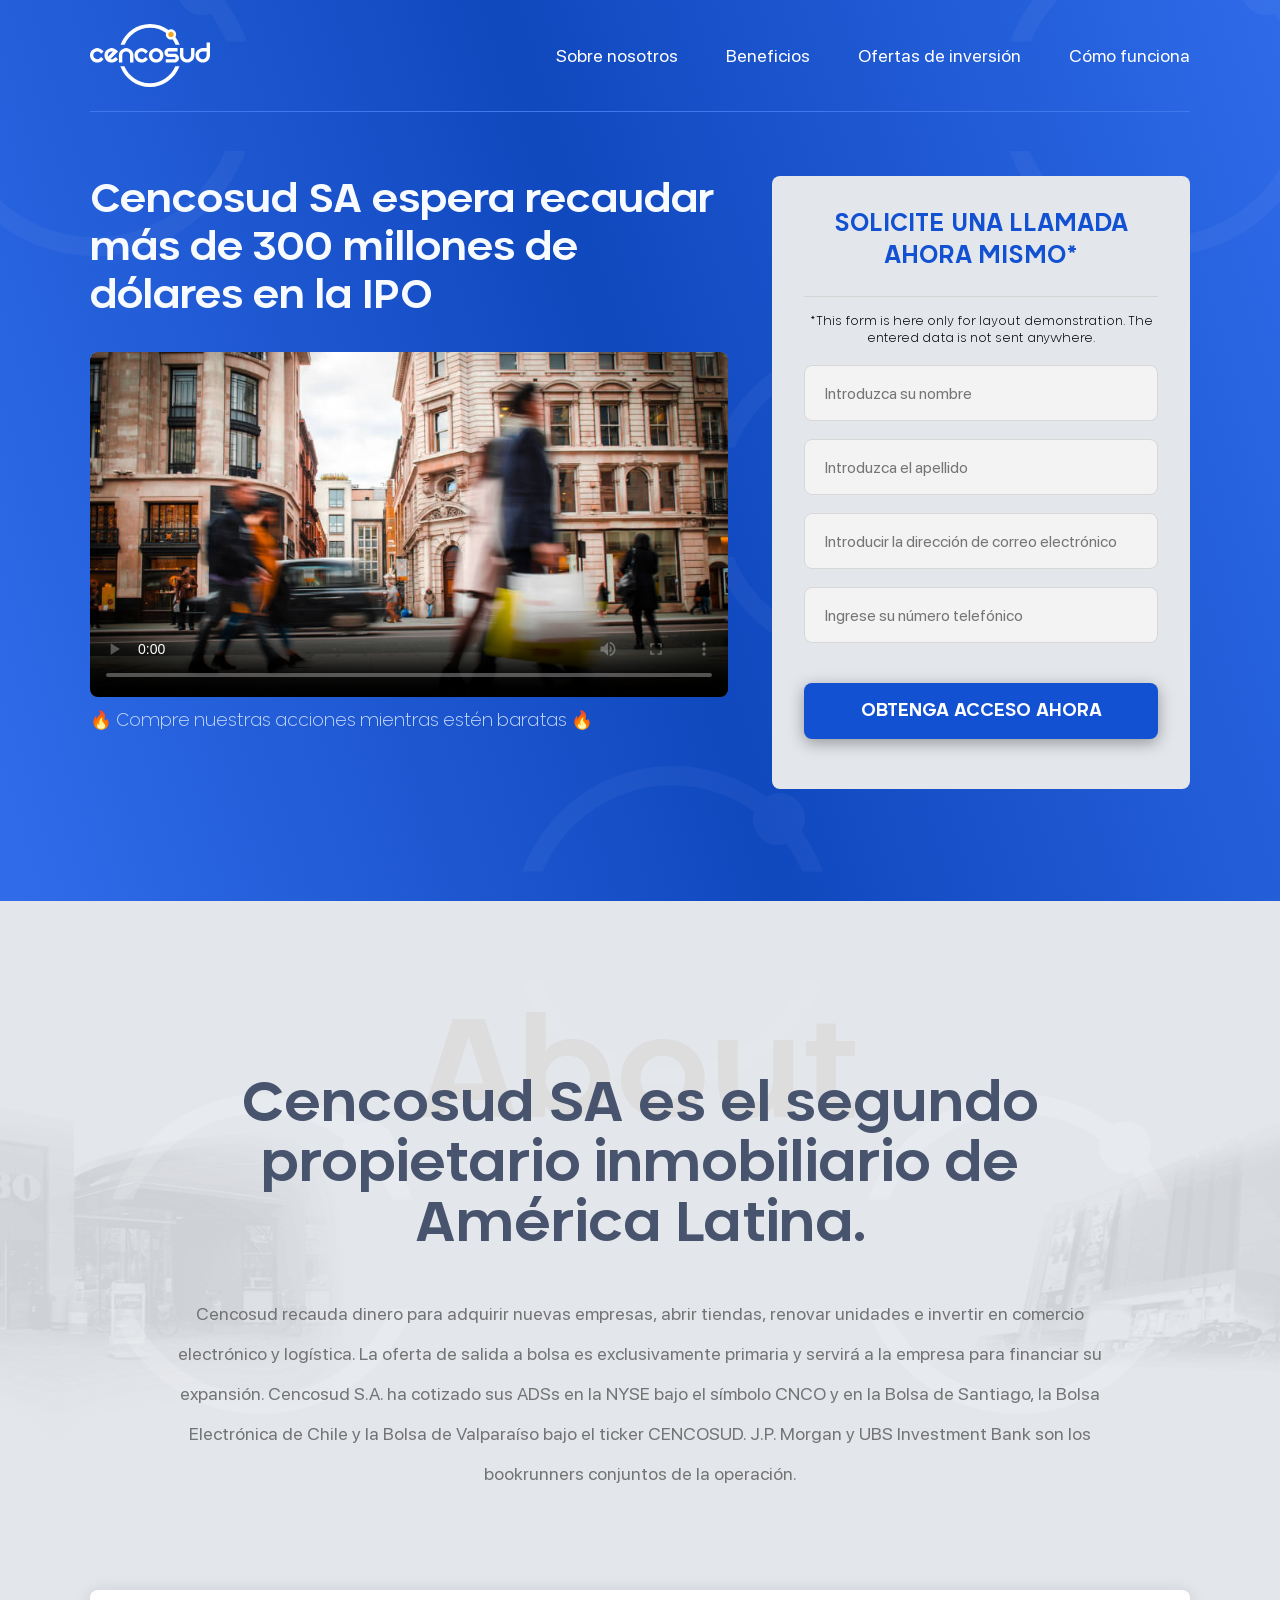
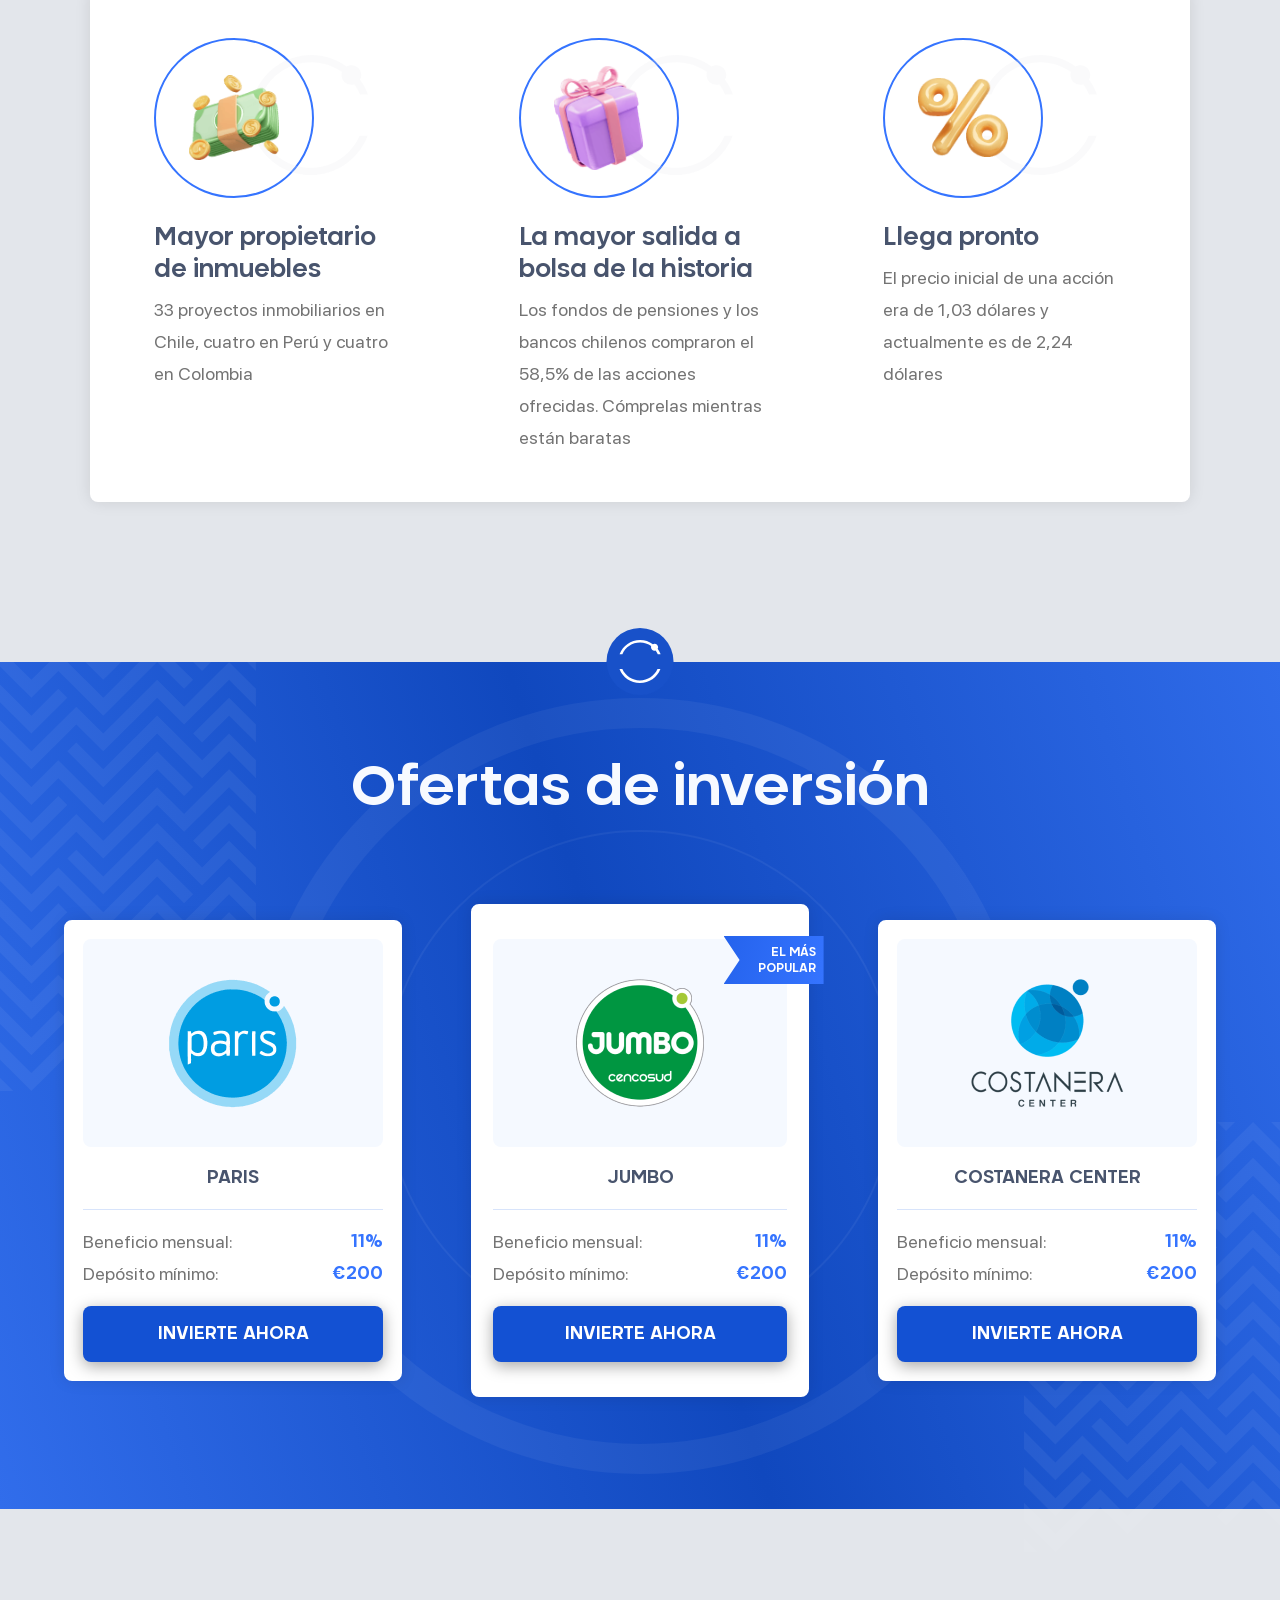
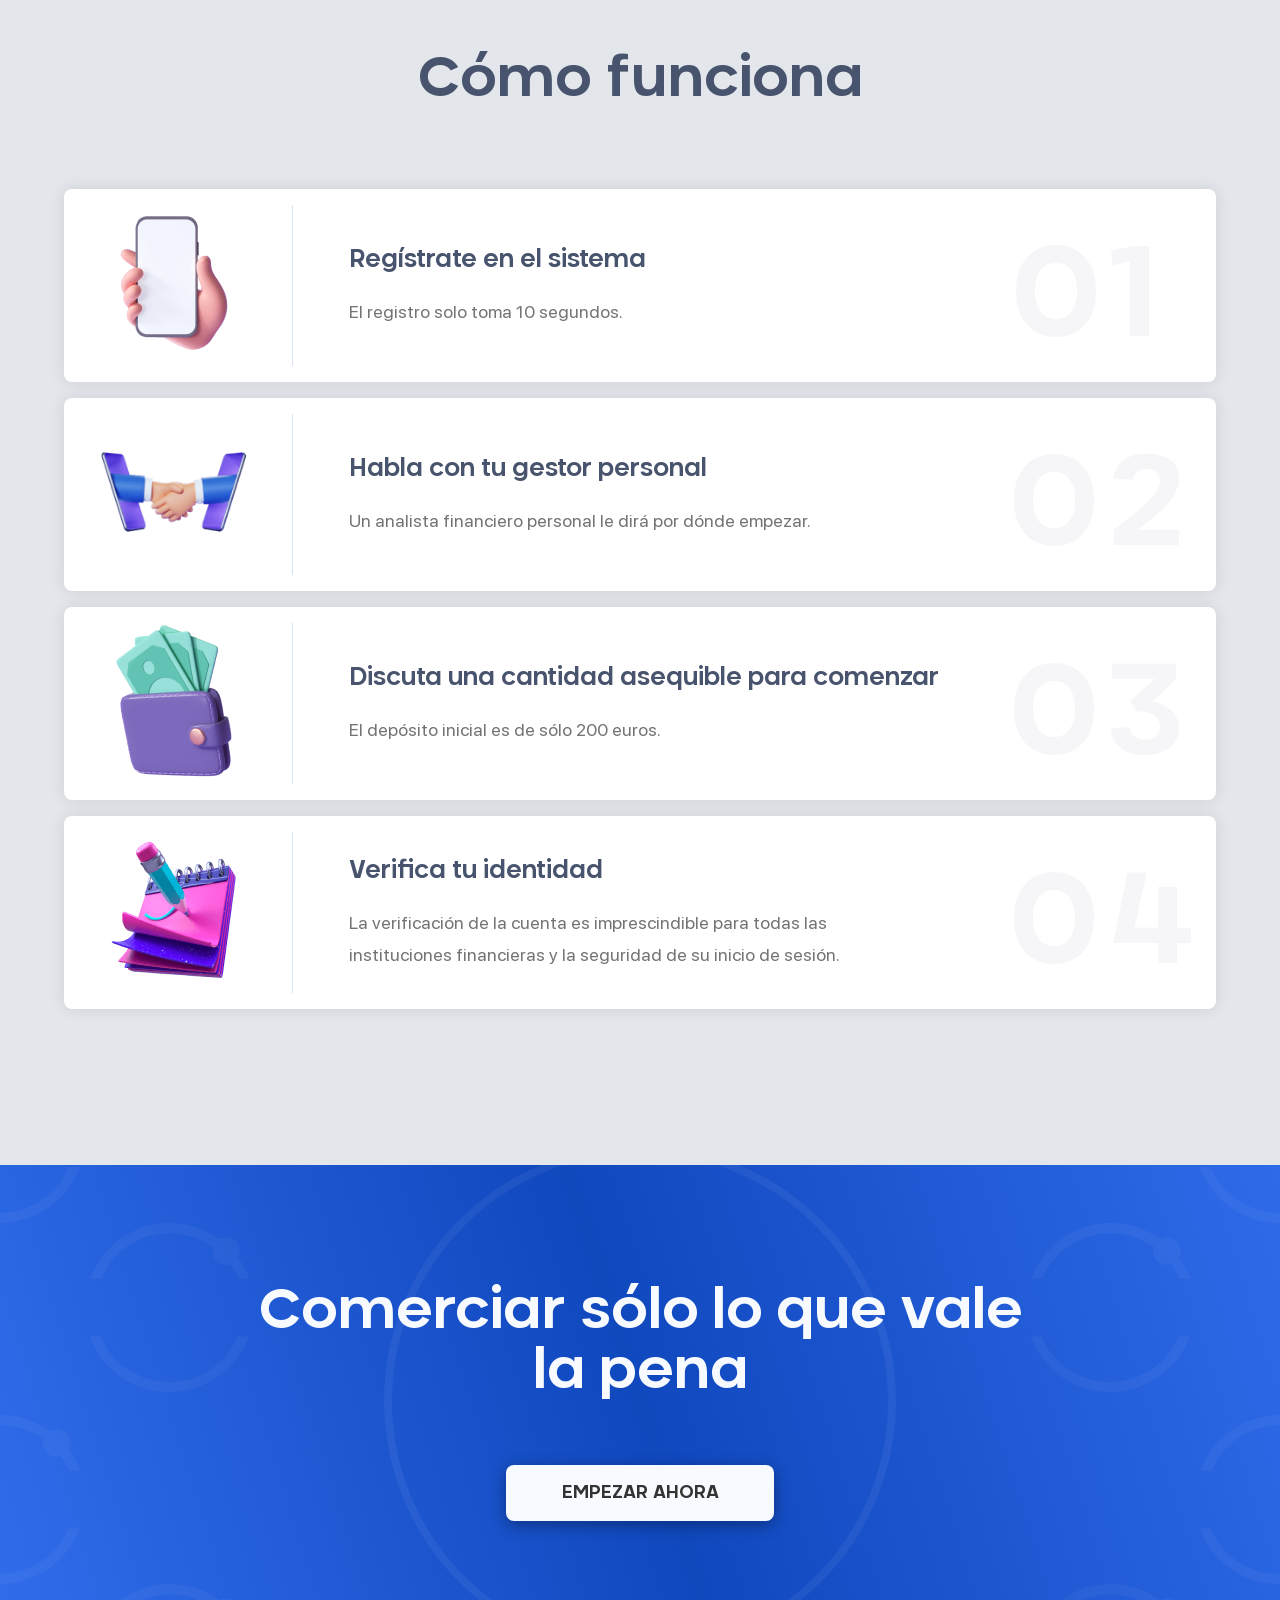
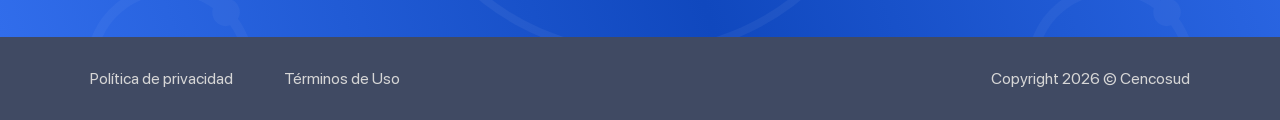
<file: index.html>
<!DOCTYPE html>
<html lang="es">
<head>
    <meta charset="UTF-8">
    <meta http-equiv="X-UA-Compatible" content="IE=edge">
    <meta name="viewport" content="width=device-width, initial-scale=1, viewport-fit=cover" />
    <meta name="msapplication-TileColor" content="#da532c">
    <meta name="theme-color" content="#ffffff">
    <title>Cencosud SA espera recaudar más de 300 millones de dólares en la IPO</title>
    <link rel="apple-touch-icon" sizes="180x180" href="assets/img/favicon/apple-touch-icon.png">
    <link rel="icon" type="image/png" sizes="32x32" href="assets/img/favicon/favicon-32x32.png">
    <link rel="icon" type="image/png" sizes="16x16" href="assets/img/favicon/favicon-16x16.png">
    <link rel="manifest" href="assets/img/favicon/site.webmanifest">
    <link rel="mask-icon" href="assets/img/favicon/safari-pinned-tab.svg" color="#5bbad5">
    <link rel="stylesheet" href="assets/css/main.css">
    <link rel="stylesheet" href="assets/css/fonts.css">
</head>
<body>
    <div class="main-wrapper">
        <nav class="navigation mobile">
            <img src="assets/img/close.png" alt="close" class="menu-close-img">
            <ul class="navigation-list mobile flex">
                <li class="navigation-list-item mobile" onclick="scrollToElem('.header'),menuClosing()">
                    <img src="assets/img/logo.svg" alt="logo" class="logo-img"> 
                </li>
                <li class="navigation-list-item mobile" onclick="scrollToElem('.section-about'),menuClosing()">
                    <a href="javascript:void(0)">Sobre nosotros</a> 
                </li>
                <li class="navigation-list-item mobile" onclick="scrollToElem('.section-benefits'),menuClosing()">
                    <a href="javascript:void(0)">Beneficios</a> 
                </li>
                <li class="navigation-list-item mobile" onclick="scrollToElem('.section-offers'),menuClosing()">
                    <a href="javascript:void(0)">Ofertas de inversión</a> 
                </li>
                <li class="navigation-list-item mobile" onclick="scrollToElem('.section-steps'),menuClosing()">
                    <a href="javascript:void(0)">Cómo funciona</a> 
                </li>
            </ul>
        </nav>
        <div class="menu-underlay"></div>
        <section class="section-hero">
            <div class="container">
                <header class="header flex justify-between">
                    <img src="assets/img/logo.svg" alt="logo" class="logo-img" loading="lazy">
                    <nav class="navigation">
                        <ul class="navigation-list flex">
                            <li class="navigation-list-item" onclick="scrollToElem('.section-about')">
                                <a href="javascript:void(0)">Sobre nosotros</a> 
                            </li>
                            <li class="navigation-list-item" onclick="scrollToElem('.section-benefits')">
                                <a href="javascript:void(0)">Beneficios</a> 
                            </li>
                            <li class="navigation-list-item" onclick="scrollToElem('.section-offers')">
                                <a href="javascript:void(0)">Ofertas de inversión</a> 
                            </li>
                            <li class="navigation-list-item" onclick="scrollToElem('.section-steps')">
                                <a href="javascript:void(0)">Cómo funciona</a> 
                            </li>
                        </ul>
                    </nav>
                    <img src="assets/img/hamburger.png" alt="menu" class="menu-open-img">
                </header>
                <div class="hero-content flex justify-between align-start">
                    <div class="hero-content-video-wrapper">
                        <h1 class="main-heading">
                            Cencosud SA espera recaudar más de 300 millones de dólares en la IPO
                        </h1>
                        <div class="video-wrapper video">
                            <video width="100%" controls controlsList="nodownload" poster="assets/video/poster.jpg" playsinline></video>
                            <div class="play-btn"></div>
                        </div>
                        <p class="video-wrapper-descr">🔥 Compre nuestras acciones mientras estén baratas 🔥</p>
                    </div>
                    <div class="hero-content-form-wrapper form">
                        <h3 class="form-heading">Solicite una llamada ahora mismo*</h3>
                        <form action="thankyou.html" class="form" onsubmit="event.preventDefault(); formSubmission()">
                            <p class="form-disclaimer">
                                *This form is here only for layout demonstration. The entered data is not sent anywhere.
                            </p>
                            <div class="input-wrap">
                                <input type="text" class="form-input name" placeholder="Introduzca su nombre">
                            </div>
                            <div class="input-wrap">
                                <input type="text" class="form-input lastname" placeholder="Introduzca el apellido">
                            </div>
                            <div class="input-wrap">
                                <input type="text" class="form-input email" placeholder="Introducir la dirección de correo electrónico">
                            </div>
                            <div class="input-wrap">
                                <input type="text" class="form-input phone" placeholder="Ingrese su número telefónico">
                            </div>
                            <div class="required-fields">
                                Por favor, rellene todos los campos del formulario.
                            </div>
                            <div class="input-wrap">
                                <button class="btn alert-btn">OBTENGA ACCESO AHORA</button>
                            </div>
                        </form>
                    </div>
                </div>
            </div>
            <img src="assets/img/circle-gray.svg" alt="circle" class="circle-decor one">
            <img src="assets/img/circle-gray.svg" alt="circle" class="circle-decor two">
            <img src="assets/img/circle-gray.svg" alt="circle" class="circle-decor three">
            <img src="assets/img/circle-gray.svg" alt="circle" class="circle-decor four">
            <img src="assets/img/circle-gray.svg" alt="circle" class="circle-decor five">
        </section>
        <section class="section-about">
            <div class="container">
                <h2 class="section-heading animated">
                    Cencosud SA es el segundo propietario inmobiliario de América Latina.
                </h2>
                <p class="section-text animated">
                    Cencosud recauda dinero para adquirir nuevas empresas, abrir tiendas, renovar unidades e invertir en comercio electrónico y logística. La oferta de salida a bolsa es exclusivamente primaria y servirá a la empresa para financiar su expansión. 
                    Cencosud S.A. ha cotizado sus ADSs en la NYSE bajo el símbolo CNCO y en la Bolsa de Santiago, la Bolsa Electrónica de Chile y la Bolsa de Valparaíso bajo el ticker CENCOSUD. J.P. 
                    Morgan y UBS Investment Bank son los bookrunners conjuntos de la operación.
                </p>
            </div>
            <h2 class="fading-heading">About</h2>
            <img src="assets/img/circle-gray-lighter.svg" alt="circle" class="circle-decor one">
            <img src="assets/img/circle-gray-lighter.svg" alt="circle" class="circle-decor two">
        </section>
        <section class="section-benefits">
            <div class="container flex justify-between align-start">
                <div class="benefits-card animated">
                    <div class="benefits-card-img-wrapper">
                        <img src="assets/img/money.png" alt="money" class="benefits-card-icon" loading="lazy">
                        <img src="assets/img/circle-gray-small.svg" alt="circle" class="circle-decor">
                    </div>
                    <h4 class="card-heading">Mayor propietario de inmuebles</h4>
                    <p class="section-text">
                        33 proyectos inmobiliarios en Chile, cuatro en Perú y cuatro en Colombia
                    </p>
                </div>
                <div class="benefits-card animated">
                    <div class="benefits-card-img-wrapper">
                        <img src="assets/img/gift.png" alt="gift" class="benefits-card-icon" loading="lazy">
                        <img src="assets/img/circle-gray-small.svg" alt="circle" class="circle-decor">
                    </div>
                    <h4 class="card-heading">La mayor salida a bolsa de la historia</h4>
                    <p class="section-text">
                        Los fondos de pensiones y los bancos chilenos compraron el 58,5% de las acciones ofrecidas. Cómprelas mientras están baratas
                    </p>
                </div>
                <div class="benefits-card animated">
                    <div class="benefits-card-img-wrapper">
                        <img src="assets/img/percent.png" alt="percent" class="benefits-card-icon" loading="lazy">
                        <img src="assets/img/circle-gray-small.svg" alt="circle" class="circle-decor">
                    </div>
                    <h4 class="card-heading">Llega pronto</h4>
                    <p class="section-text">
                        El precio inicial de una acción era de 1,03 dólares y actualmente es de 2,24 dólares
                    </p>
                </div>
            </div>
        </section>
        <section class="section-offers">
            <div class="container smaller">
                <h2 class="section-heading animated">
                    Ofertas de inversión
                </h2>
                <div class="offers-wrapper flex justify-between">
                    <div class="offer-card animated">
                        <div class="offer-card-img-wrapper">
                            <img src="assets/img/paris.png" alt="offer-logo" class="offer-card-img" loading="lazy">
                        </div>
                        <h4 class="offer-card-heading">PARIS</h4>
                        <ul class="offer-benefits-list">
                            <li class="offer-benefits-item flex justify-between">
                                <p class="section-text">Beneficio mensual:</p>
                                <div class="offer-benefits-number"><span class="counter" data-to="17" data-stop="0">0</span>%</div>
                            </li>
                            <li class="offer-benefits-item flex justify-between">
                                <p class="section-text">Depósito mínimo:</p>
                                <div class="offer-benefits-number">€200</div>
                            </li>
                        </ul>
                        <button class="btn offer-btn" onclick="scrollToElem('.form')">INVIERTE AHORA</button>
                    </div>
                    <div class="offer-card most-popular animated">
                        <div class="offer-card-img-wrapper">
                            <img src="assets/img/jumbo.png" alt="offer-logo" class="offer-card-img" loading="lazy">
                        </div>
                        <h4 class="offer-card-heading">Jumbo</h4>
                        <ul class="offer-benefits-list">
                            <li class="offer-benefits-item flex justify-between">
                                <p class="section-text">Beneficio mensual:</p>
                                <div class="offer-benefits-number"><span class="counter" data-to="24" data-stop="0">0</span>%</div>
                            </li>
                            <li class="offer-benefits-item flex justify-between">
                                <p class="section-text">Depósito mínimo:</p>
                                <div class="offer-benefits-number">€200</div>
                            </li>
                        </ul>
                        <button class="btn offer-btn" onclick="scrollToElem('.form')">INVIERTE AHORA</button>
                        <div class="popular-tag">
                            EL MÁS POPULAR
                        </div>
                    </div>
                    <div class="offer-card animated">
                        <div class="offer-card-img-wrapper">
                            <img src="assets/img/costanera.png" alt="offer-logo" class="offer-card-img" loading="lazy">
                        </div>
                        <h4 class="offer-card-heading">COSTANERA CENTER</h4>
                        <ul class="offer-benefits-list">
                            <li class="offer-benefits-item flex justify-between">
                                <p class="section-text">Beneficio mensual:</p>
                                <div class="offer-benefits-number"><span class="counter" data-to="21" data-stop="0">0</span>%</div>
                            </li>
                            <li class="offer-benefits-item flex justify-between">
                                <p class="section-text">Depósito mínimo:</p>
                                <div class="offer-benefits-number">€200</div>
                            </li>
                        </ul>
                        <button class="btn offer-btn" onclick="scrollToElem('.form')">INVIERTE AHORA</button>
                    </div>
                </div>
            </div>
            <div class="offers-circle" onclick="scrollToElem('.section-offers')" animated>
                <img src="assets/img/circle-mini-light.svg" alt="circle" class="circle-decor-mini">
            </div>
            <img src="assets/img/wave-decor.svg" alt="waves" class="wave-decor left">
            <img src="assets/img/wave-decor.svg" alt="waves" class="wave-decor right">
            <img src="assets/img/circle-large.svg" alt="circle" class="circle-decor-large">
            <img src="assets/img/circle-thin.svg" alt="circle" class="circle-decor-thin">
        </section>
        <section class="section-steps">
            <div class="container smaller">
                <h2 class="section-heading animated">
                    Cómo funciona
                </h2>
                <div class="steps-cards-wrapper">
                    <div class="steps-card flex animated">
                        <div class="steps-card-img-wrapper">
                            <img src="assets/img/phone.png" alt="phone" class="steps-card-img" loading="lazy">
                        </div>
                        <div class="steps-card-content">
                            <h4 class="card-heading">Regístrate en el sistema</h4>
                            <p class="section-text">El registro solo toma 10 segundos.</p>
                            <span class="steps-card-number one">01</span>
                        </div>
                    </div>
                    <div class="steps-card flex animated">
                        <div class="steps-card-img-wrapper">
                            <img src="assets/img/handshake.png" alt="handshake" class="steps-card-img" loading="lazy">
                        </div>
                        <div class="steps-card-content">
                            <h4 class="card-heading">Habla con tu gestor personal</h4>
                            <p class="section-text">Un analista financiero personal le dirá por dónde empezar.</p>
                            <span class="steps-card-number">02</span>
                        </div>
                    </div>
                    <div class="steps-card flex animated">
                        <div class="steps-card-img-wrapper">
                            <img src="assets/img/wallet.png" alt="wallet" class="steps-card-img" loading="lazy">
                        </div>
                        <div class="steps-card-content">
                            <h4 class="card-heading">Discuta una cantidad asequible para comenzar</h4>
                            <p class="section-text">El depósito inicial es de sólo 200 euros.</p>
                            <span class="steps-card-number">03</span>
                        </div>
                    </div>
                    <div class="steps-card flex animated">
                        <div class="steps-card-img-wrapper">
                            <img src="assets/img/note.png" alt="note" class="steps-card-img" loading="lazy">
                        </div>
                        <div class="steps-card-content">
                            <h4 class="card-heading">Verifica tu identidad</h4>
                            <p class="section-text">La verificación de la cuenta es imprescindible para todas las instituciones financieras y la seguridad de su inicio de sesión.</p>
                            <span class="steps-card-number">04</span>
                        </div>
                    </div>
                </div>
            </div>
        </section>
        <section class="section-action">
            <div class="container">
                <h2 class="section-heading animated">
                    Comerciar sólo lo que vale la pena
                </h2>
                <button class="btn animated" onclick="scrollToElem('.form')">Empezar ahora</button>
            </div>
            <img src="assets/img/circle-gray-action.svg" alt="" class="circle-action-center">
            <img src="assets/img/circle-gray-medium.svg" alt="circle" class="circle-decor-medium left one">
            <img src="assets/img/circle-gray-medium.svg" alt="circle" class="circle-decor-medium left two">
            <img src="assets/img/circle-gray-medium.svg" alt="circle" class="circle-decor-medium left three">
            <img src="assets/img/circle-gray-medium.svg" alt="circle" class="circle-decor-medium left four">
            <img src="assets/img/circle-gray-medium.svg" alt="circle" class="circle-decor-medium right one">
            <img src="assets/img/circle-gray-medium.svg" alt="circle" class="circle-decor-medium right two">
            <img src="assets/img/circle-gray-medium.svg" alt="circle" class="circle-decor-medium right three">
            <img src="assets/img/circle-gray-medium.svg" alt="circle" class="circle-decor-medium right four">
        </section>
        <footer class="footer">
            <div class="container flex justify-between">
                <div class="footer-links">
                    <a href="javascript:void(0)" class="alterlink footer-link">Política de privacidad</a>
                    <a href="javascript:void(0)" class="alterlink footer-link">Términos de Uso</a>
                </div>
                <p class="footer-copyright" onclick="scrollToElem('.header')">
                    Copyright <span id="currentYear">2022</span> © Cencosud
                </p>
            </div>
        </footer>
    </div>
    <script src="assets/js/main.js" defer></script>
</html>
</file>
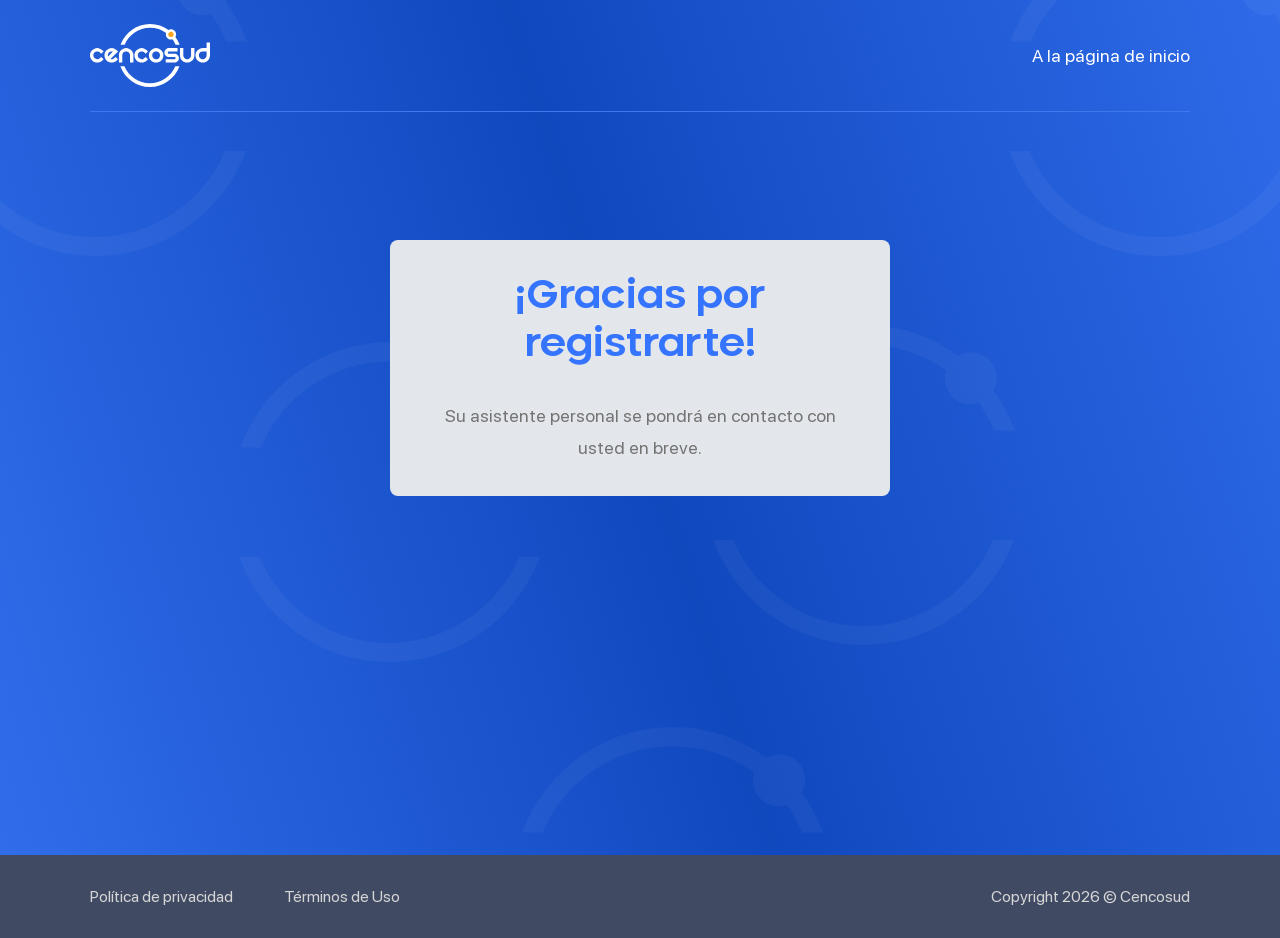
<file: thankyou.html>
<!DOCTYPE html>
<html lang="es">
<head>
    <meta charset="UTF-8">
    <meta http-equiv="X-UA-Compatible" content="IE=edge">
    <meta name="viewport" content="width=device-width, initial-scale=1.0">
    <meta name="msapplication-TileColor" content="#da532c">
    <meta name="theme-color" content="#ffffff">
    <title>¡Felicidades!</title>
    <link rel="apple-touch-icon" sizes="180x180" href="assets/img/favicon/apple-touch-icon.png">
    <link rel="icon" type="image/png" sizes="32x32" href="assets/img/favicon/favicon-32x32.png">
    <link rel="icon" type="image/png" sizes="16x16" href="assets/img/favicon/favicon-16x16.png">
    <link rel="manifest" href="assets/img/favicon/site.webmanifest">
    <link rel="mask-icon" href="assets/img/favicon/safari-pinned-tab.svg" color="#5bbad5">
    <link rel="stylesheet" href="assets/css/main.css">
    <link rel="stylesheet" href="assets/css/fonts.css">
</head>
<body>
    <div class="main-wrapper" style="overflow-y:hidden">
        <nav class="navigation mobile">
            <img src="assets/img/close.png" alt="close" class="menu-close-img">
            <ul class="navigation-list mobile flex">
                <li class="navigation-list-item mobile" onclick="scrollToTop(),menuClosing()">
                    <img src="assets/img/logo.svg" alt="logo" class="logo-img"> 
                </li>
                <li class="navigation-list-item mobile" onclick="menuClosing()">
                    <a href="index.html">A la página de inicio</a> 
                </li>
            </ul>
        </nav>
        <div class="menu-underlay"></div>
        <section class="section-hero" style="min-height:95vh;overflow:hidden">
            <div class="container">
                <header class="header flex justify-between">
                    <img src="assets/img/logo.svg" alt="logo" class="logo-img">
                    <nav class="navigation">
                        <ul class="navigation-list flex">
                            <li class="navigation-list-item">
                                <a href="index.html">A la página de inicio</a> 
                            </li>
                        </ul>
                    </nav>
                    <img src="assets/img/hamburger.png" alt="menu" class="menu-open-img">
                </header>
                <div class="hero-content flex justify-between align-start">
                    <div class="hero-content-form-wrapper form" style="width:90%;max-width:500px;margin:4rem auto;text-align:center">
                        <h1 class="main-heading" style="color:#3574FF;margin:0 0 2rem 0">
                            ¡Gracias por registrarte!
                        </h1>
                        <p class="section-text">
                            Su asistente personal se pondrá en contacto con usted en breve.
                        </p>
                    </div>
                </div>
            </div>
            <img src="assets/img/circle-gray.svg" alt="circle" class="circle-decor one">
            <img src="assets/img/circle-gray.svg" alt="circle" class="circle-decor two">
            <img src="assets/img/circle-gray.svg" alt="circle" class="circle-decor three">
            <img src="assets/img/circle-gray.svg" alt="circle" class="circle-decor four">
            <img src="assets/img/circle-gray.svg" alt="circle" class="circle-decor five">
        </section>
        <footer class="footer">
            <div class="container flex justify-between">
                <div class="footer-links">
                    <a href="javascript:void(0)" class="alterlink footer-link">Política de privacidad</a>
                    <a href="javascript:void(0)" class="alterlink footer-link">Términos de Uso</a>
                </div>
                <p class="footer-copyright" onclick="scrollToTop()">
                    Copyright <span id="currentYear">2022</span> © Cencosud
                </p>
            </div>
        </footer>
    </div>
    <script src="assets/js/main.js"></script>
</body>
</html>
</file>
<file: assets/css/main.css>
* {
    margin: 0;
    padding: 0;
    box-sizing: border-box;
}
/*==== VARIABLES ====*/
:root {
    --main-blue: #1351D3;
    --blue: #3574FF;
    --white: #F7FAFF;
    --light-gray: #E3E6EB;
    --violet-blue: #48546D;
    --marengo: #6F7A93;
    --alert-color: rgb(241, 111, 88);
    --font-primary: 'Neometric', sans-serif;
    --font-secondary: 'SF Pro Display', sans-serif;
    --border-radius: 8px;
}
/*==== PRE-STYLES ====*/
html {
    overflow-x: hidden !important;
    scroll-behavior: smooth;
}
body {
    width: 100%;
    min-height: 100vh;
    overflow-x: hidden !important;
    background-color: var(--light-gray);
    font-family: var(--font-primary);
}
body.blocked {
    overflow: hidden !important;
}
.blurred {
    -webkit-filter: blur(6px);
            filter: blur(6px);
}
a {
    text-decoration: none;
    color: inherit !important;
}
li {
    list-style: none;
}
.flex {
    display: flex;
    align-items: center;
}
.align-start {
    align-items: flex-start !important;
}
.justify-center {
    justify-content: center;
}
.justify-between {
    justify-content: space-between;
}
.container {
    width: 90%;
    max-width: 1400px;
    margin: 0 auto;
}
.container.smaller {
    max-width: 1164px;
}
.section-heading {
    font-weight: 600;
    font-size: 3.5rem;
    line-height: 3.75rem;
    text-align: center;
}
.section-text {
    font-family: var(--font-secondary);
    font-weight: 400;
    font-size: 1.125rem;
    line-height: 40px;
    color: #747474;
}
.card-heading {
    font-family: var(--font-primary);
    font-weight: 600;
    font-size: 1.5rem;
    line-height: 2rem;
    color: var(--violet-blue);
}
.btn {
    background-color: var(--white);
    box-shadow: 0px 4px 16px rgba(0, 0, 0, 0.35);
    border-radius: var(--border-radius);
    height: 3.5rem;
    width: 16.75rem;
    font-family: var(--font-primary);
    font-weight: 600;
    font-size: 1.125rem;
    text-transform: uppercase;
    color: #333333;
    border: none;
    cursor: pointer;
    transition: .2s;
}
.btn:hover {
    opacity: .9;
    box-shadow: 0px 4px 10px rgba(0, 0, 0, 0.35);
}
.btn:active {
    opacity: .5;
}
/*ANIMATIONS*/
.animated {
    opacity: 0;
    transition: .6s;
}
.fade-in {
    opacity: 1;
}
@-webkit-keyframes rotationFFD {
    from {
        transform: rotateZ(0deg); 
    } to {
        transform: rotateZ(360deg)
    }
}
@keyframes rotationFFD {
    from {
        transform: rotateZ(0deg); 
    } to {
        transform: rotateZ(360deg)
    }
}
@-webkit-keyframes rotationRWD {
    from {
        transform: rotateZ(0deg); 
    } to {
        transform: rotateZ(-360deg)
    }
}
@keyframes rotationRWD {
    from {
        transform: rotateZ(0deg); 
    } to {
        transform: rotateZ(-360deg)
    }
}
@-webkit-keyframes floatingUp {
    0% {
        transform: translateY(0); 
    } 50% {
        transform: translateY(-25%);
    } 100% {
        transform: translateY(0);
    }
}
@keyframes floatingUp {
    0% {
        transform: translateY(0); 
    } 50% {
        transform: translateY(-25%);
    } 100% {
        transform: translateY(0);
    }
}
@-webkit-keyframes floatingDown {
    0% {
        transform: translateY(0); 
    } 50% {
        transform: translateY(25%);
    } 100% {
        transform: translateY(0);
    }
}
@keyframes floatingDown {
    0% {
        transform: translateY(0); 
    } 50% {
        transform: translateY(25%);
    } 100% {
        transform: translateY(0);
    }
}

/*==== CUSTOM-STYLES ====*/
.main-wrapper {
    width: 100%;
    height: auto;
    min-height: 100vh;
}
/*==== HEADER ====*/
.header {
    padding: 2rem 0;
    font-family: var(--font-secondary);
    color: #fff;
    border-bottom: 1px solid #3F77EC;
}
.logo-img {
    width: 7.5rem;
    height: auto;
}
.navigation-list-item {
    margin-left: 3rem;
    font-size: 1.125rem;
    transition: .2s;
}
.navigation-list-item:hover {
    text-shadow: 0 3px 6px #111;
}
.menu-open-img,
.navigation.mobile,
.menu-underlay {
    display: none;
}
/*==== SECTION-HERO ====*/
.section-hero {
    background: linear-gradient(252.44deg, #2F6BE9 0%, #1048BE 50%, #316DEB 100%);
    padding: 0 0 7rem 0;
    position: relative;
    transition: .2s;
}
.section-hero .container {
    position: relative;
    z-index: 3;
}
.hero-content {
    padding: 4rem 0 0 0;
}
.hero-content-video-wrapper {
    width: 58%;
}
.main-heading {
    font-weight: 600;
    font-size: 2.5rem;
    line-height: 3rem;
    color: var(--white);
}
.video-wrapper {
    margin: 2rem 0 .5rem 0;
}
.video video {
    border-radius: var(--border-radius);
    max-height: 100%;
}
.video .play-btn::before {
    width: 5rem;
    height: 5rem;
    background-color: rgba(19, 81, 211, 0.7);
    border-radius: 50%;
    background-size: 3rem;
    background-position: center;
}
.video-wrapper-descr {
    font-weight: 400;
    font-size: 1.5rem;
    color: #BED3F7;
}
/*==== FORM ====*/
.hero-content-form-wrapper {
    width: 33%;
    padding: 2rem;
    background-color: var(--light-gray);
    border-radius: var(--border-radius);
}
.form-heading {
    font-weight: 600;
    font-size: 1.5rem;
    line-height: 2rem;
    text-align: center;
    text-transform: uppercase;
    color: var(--main-blue);
    margin-top: 0;
    padding-bottom: 1.5rem;
    border-bottom: 1px solid #D5D5D5;
}
.form-disclaimer {
    font-size: 12px;
    line-height: 1.4;
    text-align: center;
    margin-top: 1rem;
}
.form .input-wrap {
    margin: 18px 0;
}
.form .input-wrap input {
    width: 100%;
    height: 3.5rem;
    background-color: #F3F3F3;
    border: 1px solid #D7D7D7;
    border-radius: var(--border-radius);
    padding-left: 20px;
    font-size: 1rem;
    font-family: var(--font-secondary);
}
.form .input-wrap input:focus {
    border: 1px solid var(--main-blue);
}
.form .input-wrap .vue-tel-input {
    border-radius: var(--border-radius);
}
.form .input-wrap .vti__dropdown {
    border-radius: var(--border-radius) 0 0 var(--border-radius);
}
.form .checkbox-wrap input {
    width: 14px;
    height: 14px;
    margin: 0 14px;
}
.form .checkbox-wrap label {
    font-family: var(--font-secondary);
    font-size: 14px;
    line-height: 17px;
    color: #757575;
}
.form .checkbox-wrap label .alterlink {
    color: var(--main-blue) !important;
}
.required-fields {
    border-radius: 6px;
    border: 2px solid var(--alert-color);
    color: var(--alert-color);
    background-color: #ebc2ab;
    font-size: 1rem;
    font-weight: 600;
    letter-spacing: 1px;
    text-align: center;
    transform: scale(0);
    height: 0;
    transition: .3s;
}
.required-fields.visible {
    padding: 1rem;
    margin: 8px 0;
    transform: scale(1);
    height: auto;
}
.form .input-wrap button {
    width: 100%;
    min-height: 3.5rem;
    background-color: var(--main-blue);
    box-shadow: 0px 4px 16px rgba(0, 0, 0, 0.35);
    border-radius: var(--border-radius);
    font-weight: 600;
    font-size: 1.125rem;
    line-height: 22px;
    color: #FFFFFF;
    font-family: var(--font-primary) !important;
    border: none;
    transition: .2s;
}
.form .input-wrap button:hover {
    box-shadow: 0px 4px 8px rgba(0, 0, 0, 0.5);
    opacity: .9;
}
.form .input-wrap button:active {
    opacity: .5;
}
/*==== HERO-DECORATION-CIRCLES ====*/
.section-hero .circle-decor {
    position: absolute;
    width: 25rem;
    height: 25rem;
}
.section-hero .circle-decor.one {
    top: -4rem;
    left: -4rem;
    -webkit-animation: rotationFFD 16s;
            animation: rotationFFD 16s;
    -webkit-animation-iteration-count: infinite;
            animation-iteration-count: infinite;
}
.section-hero .circle-decor.two {
    top: 40%;
    left: 18%;
    -webkit-animation: rotationRWD 18s;
            animation: rotationRWD 18s;
    -webkit-animation-iteration-count: infinite;
            animation-iteration-count: infinite;
}
.section-hero .circle-decor.three {
    top: 85%;
    left: 40%;
    -webkit-animation: rotationRWD 14s;
            animation: rotationRWD 14s;
    -webkit-animation-iteration-count: infinite;
            animation-iteration-count: infinite;
}
.section-hero .circle-decor.four {
    top: 38%;
    right: 20%;
    -webkit-animation: rotationFFD 12s;
            animation: rotationFFD 12s;
    -webkit-animation-iteration-count: infinite;
            animation-iteration-count: infinite;
}
.section-hero .circle-decor.five {
    top: -4rem;
    right: -2.5rem;
    -webkit-animation: rotationFFD 20s;
            animation: rotationFFD 20s;
    -webkit-animation-iteration-count: infinite;
            animation-iteration-count: infinite;
}

/*==== SECTION-ABOUT ====*/
.section-about {
    padding: 10.8rem 0 10.6rem 0;
    background-color: var(--light-gray);
    background: url(../img/section-about-bg.png) no-repeat center / cover;
    position: relative;
}
.section-about .container {
    max-width: 928px; 
    position: relative;
    z-index: 3;
}
.section-about .section-heading {
    color: var(--violet-blue);
    margin-bottom: 2.5rem; 
}
.section-about .section-text {
    text-align: center;
    line-height: 48px; 
}
.section-about .fading-heading {
    position: absolute;
    top: 5.6rem;
    right: 50%;
    transform: translate(50%, 0);
    font-weight: 600;
    font-size: 8.75rem;
    line-height: 10.5rem;
    color: #DDDDDD; 
}
/*==== ABOUT-DECORATION-CIRCLES ====*/
.section-about .circle-decor {
    position: absolute;
    top: 28%;
    width: 25rem;
    height: 25rem;
}
.section-about .circle-decor.one {
    left: 13%;
    -webkit-animation: rotationRWD 18s;
            animation: rotationRWD 18s;
    -webkit-animation-iteration-count: infinite;
            animation-iteration-count: infinite;
}
.section-about .circle-decor.two {
    right: 13%;
    -webkit-animation: rotationFFD 22s;
            animation: rotationFFD 22s;
    -webkit-animation-iteration-count: infinite;
            animation-iteration-count: infinite;
}
/*==== SECTION-BENEFITS ====*/
.section-benefits {
    background-color: var(--light-gray);
    padding: 0 0 10rem 0;
}
.section-benefits .container {
    background-color: #FFFFFF;
    box-shadow: 0px 0px 16px rgba(0, 0, 0, 0.1);
    border-radius: var(--border-radius);
    padding: 3rem 4rem;
}
.benefits-card {
    width: 25%;
}
.benefits-card-img-wrapper {
    width: 10rem;
    height: 10rem;
    border-radius: 50%;
    border: 2px solid var(--blue); 
    position: relative;
    display: grid;
    place-items: center center;
    position: relative;
}
.benefits-card-icon {
    width: 5.6rem;
    height: auto;
    position: relative;
    z-index: 3;
}
.benefits-card .card-heading {
    margin: 1.5rem 0 .5rem 0;
}
.benefits-card-img-wrapper .circle-decor {
    width: 7.5rem;
    height: 7.5rem;
    position: absolute;
    top: 10%;
    right: -38%;
    -webkit-animation: rotationFFD 20s;
            animation: rotationFFD 20s;
    -webkit-animation-iteration-count: infinite;
            animation-iteration-count: infinite;
}

/*==== SECTION-OFFERS ====*/
.section-offers {
    padding: 6rem 0 7rem 0;
    background: linear-gradient(252.44deg, #2F6BE9 0%, #1048BE 50%, #316DEB 100%);
    position: relative;
}
.section-offers .section-heading {
    color: var(--white)
}
.section-offers .container {
    position: relative;
    z-index: 3;
}
.offers-wrapper {
    margin-top: 5.4rem;
}
.offer-card {
    width: 30%;
    max-width: 338px;
    background-color: #FFFFFF;
    border: 3px solid #FFFFFF;
    box-shadow: 0px 0px 16px rgba(0, 0, 0, 0.1);
    border-radius: var(--border-radius);
    padding: 2rem 2rem;
    position: relative;
    transition: .2s;
}
.offer-card:hover {
    border: 3px solid #5B89FF;
    box-shadow: 0px 0px 45px rgba(0, 0, 0, 0.5);
}
.offer-card.most-popular {
    padding: 3.5rem 2.5rem;
}
.offer-card-img-wrapper {
    background-color: #F5F9FF;
    border-radius: var(--border-radius);
    height: 13rem;
    display: grid;
    place-items: center center;
}
.offer-card-heading {
    font-weight: 600;
    font-size: 1.125rem;
    text-align: center;
    text-transform: uppercase;
    color: var(--violet-blue);
    padding: 1.25rem 0;
    border-bottom: 1px solid rgba(63, 119, 236, 0.2);
}
.offer-benefits-list {
    margin: 1rem 0;
}
.offer-benefits-number {
    font-weight: 600;
    font-size: 1.125rem;
    text-transform: uppercase;
    color: var(--blue);
}
.offer-btn {
    width: 100% !important;
    background: var(--main-blue);
    color: #fff;
}
.popular-tag {
    width: 6.25rem;
    height: 3rem;
    background: linear-gradient(103.5deg, #2563ED 0%, #3574FF 100%);
    font-weight: 600;
    font-size: .75rem;
    line-height: 1rem;
    text-transform: uppercase;
    color: #FFFFFF;
    position: absolute;
    z-index: 3;
    top: 1.8rem;
    right: -1.1rem;
    padding: 0.5rem;
    text-align: right;
    -webkit-clip-path: polygon(0 0, 100% 0, 100% 100%, 0 100%, 16% 50%);
            clip-path: polygon(0 0, 100% 0, 100% 100%, 0 100%, 16% 50%);
    transition: .2s;
}
.offer-card.most-popular:hover > .popular-tag {
    right: -1.7rem;
}
.wave-decor {
    position: absolute;
    width: 16rem;
    height: auto;
}
.wave-decor.left {
    top: 0;
    left: 0;
    -webkit-animation: floatingUp 20s;
            animation: floatingUp 20s;
    -webkit-animation-iteration-count: infinite;
            animation-iteration-count: infinite;
}
.wave-decor.right {
    bottom: -5%;
    right: 0;
    -webkit-animation: floatingDown 20s;
            animation: floatingDown 20s;
    -webkit-animation-iteration-count: infinite;
            animation-iteration-count: infinite;
}
.circle-decor-large {
    width: 48.5rem;
    height: 48.5rem;
    position: absolute;
    top: 50%;
    right: 50%;
    transform: translate(50%, -50%);
}
.circle-decor-thin {
    width: 32rem;
    height: 32rem;
    position: absolute;
    top: 50%;
    right: 50%;
    transform: translate(50%, -50%);
}
.offers-circle {
    width: 4.19rem;
    height: 4.19rem;
    border-radius: 50%;
    background-color: #1851C9;
    display: grid;
    place-items: center center;
    position: absolute;
    top: -2.095rem;
    right: 50%;
    transform: translate(50%, 0);
    cursor: pointer;
    transition: .3s;
}
.circle-decor-mini {
    width: 2.7rem;
    height: 2.7rem;
    transition: .3s;
}
.offers-circle:hover > .circle-decor-mini {
    transform: rotateZ(180deg);
}

/*==== SECTION-STEPS ====*/
.section-steps {
    background-color: var(--light-gray);
    padding: 8.75rem 0;
}
.section-steps .section-heading {
    color: var(--violet-blue)
}
.steps-cards-wrapper {
    margin-top: 5rem;
}
.steps-card {
    background-color: #fff;
    box-shadow: 0px 0px 16px rgba(0, 0, 0, 0.1);
    border-radius: var(--border-radius);
    padding: 2rem;
    margin-bottom: 1.5rem;
    position: relative;
    transition: .2s;
}
.steps-card:hover {
    box-shadow: 0px 0px 10px rgba(0, 0, 0, 0.3);
}
.steps-card-img-wrapper {
    padding-right: 2.5rem;
    border-right: 1px solid rgba(63, 119, 236, 0.2);
}
.steps-card-img {
    width: 9.75rem;
    height: auto;
}
.steps-card-content {
    padding: 0 0 0 3.5rem;
}
.steps-card-content .card-heading {
    margin-bottom: 1.25rem;
}
.steps-card-content .section-text {
    max-width: 32rem;
}
.steps-card-number {
    width: 10rem;
    text-align: center;
    position: absolute;
    top: 2rem;
    right: 3rem;
    font-weight: 600;
    font-size: 8rem;
    letter-spacing: 0.06em;
    text-transform: uppercase;
    color: rgba(72, 84, 109, 0.05);
}
.steps-card:hover > .steps-card-number {
    color: rgba(72, 84, 109, 0.2);
}

/*==== SECTION-ACTION ====*/
.section-action {
    background: linear-gradient(252.44deg, #2F6BE9 0%, #1048BE 50%, #316DEB 100%);
    padding: 7.25rem 0;
    position: relative;
    overflow: hidden;
}
.section-action .container {
    position: relative;
    z-index: 3;
}
.section-action .section-heading {
    color: var(--white);
    max-width: 50rem;
    margin: 0 auto 4rem auto;
}
.section-action .btn {
    display: block;
    margin: 0 auto;
}
.section-action .circle-action-center,
.section-action .circle-decor-medium {
    position: absolute;
}
.section-action .circle-action-center {
    width: 32rem;
    height: 32rem;
    top: 50%;
    right: 50%;
    transform: translate(50%, -50%);
}
.circle-decor-medium {
    width: 10.6rem;
    height: 10.6rem;
}
.circle-decor-medium.left.one {
    top: -7rem;
    left: -5.3rem;
    -webkit-animation: rotationFFD 18s;
            animation: rotationFFD 18s;
    -webkit-animation-iteration-count: infinite;
            animation-iteration-count: infinite;
}
.circle-decor-medium.left.two {
    top: 3.6rem;
    left: 5.3rem;
    -webkit-animation: rotationRWD 14s;
            animation: rotationRWD 14s;
    -webkit-animation-iteration-count: infinite;
            animation-iteration-count: infinite;
} 
.circle-decor-medium.left.three {
    top: 15.6rem;
    left: -5.3rem;
    -webkit-animation: rotationFFD 10s;
            animation: rotationFFD 10s;
    -webkit-animation-iteration-count: infinite;
            animation-iteration-count: infinite;
} 
.circle-decor-medium.left.four {
    top: 26.2rem;
    left: 5.3rem;
    -webkit-animation: rotationRWD 22s;
            animation: rotationRWD 22s;
    -webkit-animation-iteration-count: infinite;
            animation-iteration-count: infinite;
}
.circle-decor-medium.right.one {
    top: -7rem;
    right: -5.3rem;
    -webkit-animation: rotationRWD 10s;
            animation: rotationRWD 10s;
    -webkit-animation-iteration-count: infinite;
            animation-iteration-count: infinite;
}
.circle-decor-medium.right.two {
    top: 3.6rem;
    right: 5.3rem;
    -webkit-animation: rotationFFD 20s;
            animation: rotationFFD 20s;
    -webkit-animation-iteration-count: infinite;
            animation-iteration-count: infinite;
} 
.circle-decor-medium.right.three {
    top: 15.6rem;
    right: -5.3rem;
    -webkit-animation: rotationRWD 14s;
            animation: rotationRWD 14s;
    -webkit-animation-iteration-count: infinite;
            animation-iteration-count: infinite;
} 
.circle-decor-medium.right.four {
    top: 26.2rem;
    right: 5.3rem;
    -webkit-animation: rotationFFD 18s;
            animation: rotationFFD 18s;
    -webkit-animation-iteration-count: infinite;
            animation-iteration-count: infinite;
}     

/*==== FOOTER ====*/
.footer {
    background-color: #404A63;
    padding: 2rem 0;
    color: #D6D6D6;
    font-family: var(--font-secondary);
}
.footer-link {
    margin-right: 3rem;
    transition: .2s;
}
.footer-link:hover {
    color: #fff !important
}

/*==== MEDIA QUERIES ====*/
@media (max-width: 1600px) {
    .container {
        max-width: 1100px;
    }
    .header {
        padding: 1.5rem 0;
    }
    .section-hero .circle-decor,
    .section-about .circle-decor {
        width: 20rem;
        height: 20rem;
    }
    .video-wrapper-descr {
        font-size: 1.1rem;
    }
    .hero-content-form-wrapper {
        width: 38%;
    }
    .section-about {
        padding: 10.8rem 0 6rem 0;
    }
    .section-about .section-text {
        line-height: 40px;
    }
    .section-about .circle-decor.one {
        left: 8%;
    }
    .section-about .circle-decor.two {
        right: 8%;
    }
    .section-text {
        line-height: 32px;
    }
    .offer-card {
        padding: 1rem 1rem;
    }
    .steps-card {
        padding: 1rem 2rem;
        margin-bottom: 1rem;
    }
    .offer-card.most-popular {
        padding: 2rem 1.2rem;
    }
}
@media (max-width: 1000px) {
    .section-heading {
        font-size: 2.1rem;
        line-height: 2.8rem;
    }
    .section-text {
        line-height: 28px;
    }
    .btn {
        height: 3rem;
        width: 14rem;
        font-size: 1rem;
    }
    .header {
        padding: 1rem 0;
    }
    .navigation-list-item {
        margin-left: 2rem;
        text-align: center;
        font-size: 1rem;
    }
    .section-hero .circle-decor,
    .section-about .circle-decor {
        width: 16rem;
        height: 16rem;
    }
    .main-heading {
        font-size: 2.2rem;
    }
    .video-wrapper-descr {
        font-size: 1rem;
    }
    .hero-content-form-wrapper {
        width: 40%;
        padding: 1rem;
    }
    .form .input-wrap {
        margin: 12px 0;
    }
    .form .input-wrap input {
        height: 3rem;
    }
    .section-about {
        padding: 6rem 0;
    }
    .section-about .fading-heading {
        top: 1rem;
    }
    .section-about .section-heading {
        margin-bottom: 1.5rem;
    }
    .section-about .circle-decor.one {
        left: 6%;
    }
    .section-about .circle-decor.two {
        right: 6%;
    }
    .section-benefits {
        padding: 0 0 6rem 0;
    }
    .section-benefits .container {
        padding: 2rem;
    }
    .benefits-card {
        width: 28%;
    }
    .benefits-card-img-wrapper .circle-decor {
        width: 6rem;
        height: 6rem;
        top: 15%;
        right: -25%;
    }
    .card-heading {
        font-size: 1.2rem;
        line-height: 1.8rem;
    }
    .section-offers {
        padding: 6rem 0;
    }
    .offer-card {
        width: 32%;
    }
    .offer-card-img-wrapper {
        height: 11rem;
    }
    .wave-decor {
        width: 10rem;
    }
    .circle-decor-large {
        width: 100%;
        height: auto;
    }
    .circle-decor-thin {
        width: 80%;
        height: auto;
    }
    .section-steps {
        padding: 6rem 0;
    }
    .steps-cards-wrapper {
        margin-top: 3rem;
    }
    .steps-card-img-wrapper {
        padding-right: 1rem;
    }
    .steps-card-img {
        width: 8rem;
    }
    .steps-card-content {
        padding: 0 0 0 2rem;
    }
    .steps-card-content .card-heading {
        margin-bottom: .5rem;
    }
    .steps-card-number {
        top: 1rem;
        right: 2.5rem;
    }
    .section-action {
        padding: 6rem 0;
    }
    .section-action .section-heading {
        max-width: 40rem;
        margin: 0 auto 2rem auto;
    }
    .section-action .circle-action-center {
        width: 24rem;
        height: 24rem;
    }
    .circle-decor-medium {
        width: 6rem;
        height: 6rem;
    }
    .circle-decor-medium.left.one {
        top: -3rem;
        left: -3rem;
    }
    .circle-decor-medium.left.two {
        top: 3rem;
        left: 3rem;
    } 
    .circle-decor-medium.left.three {
        top: 9rem;
        left: -3rem;
    } 
    .circle-decor-medium.left.four {
        top: 15rem;
        left: 3rem;
    }
    .circle-decor-medium.right.one {
        top: -3rem;
        right: -3rem;
    }
    .circle-decor-medium.right.two {
        top: 3rem;
        right: 3rem;
    } 
    .circle-decor-medium.right.three {
        top: 9rem;
        right: -3rem;
    } 
    .circle-decor-medium.right.four {
        top: 15rem;
        right: 3rem;
    }
}

@media (max-width: 800px) {
    .navigation-list-item {
        margin-left: 2rem;
    }
    .btn {
        min-height: 3rem;
        width: 11rem;
        padding: 1rem;
    }
    .section-hero,
    .section-benefits {
        padding: 0 0 4rem 0;
    }
    .hero-content {
        padding: 2rem 0 0 0;
        flex-direction: column;
    }
    .hero-content-video-wrapper {
        width: 100%;
        margin-bottom: 2rem;
    }
    .main-heading {
        text-align: center;
        margin: 0 4rem;
    }
    .video-wrapper {
        margin: 2rem 0 0 0;
    }
    .video-wrapper-descr {
        text-align: center;
    }
    .hero-content-form-wrapper {
        width: 90%;
        max-width: 420px;
        margin: 0 auto;
    }
    .section-hero .circle-decor.two {
        top: 40%;
        left: 2%;
    }
    .section-hero .circle-decor.four {
        top: 68%;
        right: 2%;
    }
    .section-hero .circle-decor.three {
        left: 6%;
    }
    .section-hero .circle-decor.five {
        top: 14%;
        right: -2.5rem;
    }
    .section-about,
    .section-steps,
    .section-offers,
    .section-action {
        padding: 4rem 0;
    }
    .section-about {
        background-color: var(--light-gray);
    }
    .offers-wrapper {
        margin-top: 3rem;
    }
    .offer-card,
    .offer-card.most-popular {
        padding: 1rem .5rem;
    }
    .offer-btn {
        width: 100%;
    }
}

@media (max-width: 680px) {
    .logo-img {
        width: 5rem;
    }
    .navigation {
        display: none;
    }
    .mob-menu,
    .navigation.mobile,
    .menu-underlay {
        display: block;
    }
    .menu-open-img {
        display: block;
        width: 2.5rem;
        height: auto;
    }
    .navigation.mobile {
        position: fixed;
        z-index: 33;
        top: 0;
        right: -100%;
        width: 80%;
        box-shadow: 0 0 12px #333;
        transition: .3s;
    }
    .navigation-list.mobile {
        flex-direction: column;
        background-color: var(--main-blue);
        min-height: 100vh;
        justify-content: center;
    }
    .navigation-list-item.mobile {
        font-size: 1.5rem;
        margin: .8rem 0;
        font-family: var(--font-primary);
        text-shadow: 0 3px 12px #444;
        color: #fff;
    }
    .menu-close-img {
        position: absolute;
        top: 1.5rem;
        right: 1.5rem;
        width: 1.8rem;
        height: 1.8rem;
    }
    .menu-underlay {
        display: block;
        position: fixed;
        z-index: -3;
        top: 0;
        right: 0;
        bottom: 0;
        left: 0;
        background-color: rgba(0,0,0,.5);
        backdrop-filter: blur(6px);
        transition: .3s;
    }
    .menu-underlay.active {
        z-index: 27 !important
    }
    .section-hero {
        overflow: hidden !important;
    }
    .main-heading {
        margin: 0 0;
        font-size: 1.6rem;
        line-height: 2.2rem;
    }
    .video-wrapper-descr {
        font-size: .9rem;
        line-height: 1.1rem;
    }
    .hero-content-form-wrapper {
        width: 100%;
    }
    .form-heading {
        font-size: 1.2rem;
        line-height: 1.6rem;
        padding-bottom: 1rem;
    }
    .section-hero .circle-decor, 
    .section-about .circle-decor {
        width: 12rem;
        height: 12rem;
    }
    .section-heading {
        font-size: 1.4rem;
        line-height: 1.8rem;
    }
    .section-about .fading-heading {
        top: 1rem;
        font-size: 7rem;
        line-height: 7rem;
    }
    .section-about .section-text {
        line-height: 2.2rem;
    }
    .section-about .circle-decor.two {
        top: 60%;
    }
    .section-benefits .container {
        flex-direction: column;
        padding-bottom: 0;
    }
    .benefits-card {
        width: 100%;
        text-align: center;
        margin-bottom: 2.5rem;
    }
    .benefits-card-img-wrapper {
        width: 8rem;
        height: 8rem;
        margin: 0 auto;
    }
    .offers-circle {
        width: 3rem;
        height: 3rem;
        top: -1.5rem;
    }
    .circle-decor-mini {
        width: 1.9rem;
        height: 1.9rem;
    }
    .offers-wrapper {
        margin-top: 2rem;
        flex-direction: column;
    }
    .offer-card {
        width: 90%;
        margin-bottom: 1rem;
    }
    .offer-card, .offer-card.most-popular {
        padding: 1rem 1rem;
    }
    .steps-cards-wrapper {
        margin-top: 2rem;
    } 
    .steps-card {
        padding: 1rem 1rem;
        margin-bottom: 1rem;
        flex-direction: column;
    }
    .steps-card-img-wrapper {
        padding-right: 0;
        border-right: none;
    }
    .steps-card-img {
        width: 6rem;
    }
    .steps-card-content {
        padding: 0;
        text-align: center;
    }
    .steps-card-content .card-heading {
        margin-bottom: 0;
    }
    .steps-card-number {
        width: 6rem;
        height: 5rem;
        top: .5rem;
        right: 3rem;
        font-size: 6rem;
        text-align: right;
    }
    .steps-card-number.one {
        right: 1.5rem;
    }
    .section-action {
        padding: 3rem 0;
    }
    .section-action .section-heading {
        margin: 0 auto 1rem auto;
    }
    .section-action .circle-action-center {
        width: 18rem;
        height: 18rem;
    }
    .circle-decor-medium {
        width: 4rem;
        height: 4rem;
    }
    .circle-decor-medium.left.one {
        top: -2rem;
        left: -2rem;
    }
    .circle-decor-medium.left.two {
        top: 2rem;
        left: 2rem;
    } 
    .circle-decor-medium.left.three {
        top: 6rem;
        left: -2rem;
    } 
    .circle-decor-medium.left.four {
        top: 10rem;
        left: 2rem;
    }
    .circle-decor-medium.right.one {
        top: -2rem;
        right: -2rem;
    }
    .circle-decor-medium.right.two {
        top: 2rem;
        right: 2rem;
    } 
    .circle-decor-medium.right.three {
        top: 6rem;
        right: -2rem;
    } 
    .circle-decor-medium.right.four {
        top: 10rem;
        right: 2rem;
    }
    .footer {
        padding: 1.5rem 0;
    }
    .footer .container {
        flex-direction: column;
    }
    .footer-links {
        display: flex;
        flex-direction: column;
        align-items: center;
        margin-bottom: 1rem;
    }
    .footer-link {
        margin-right: 0;
        margin-bottom: 0.5rem;
    }
}
</file>
<file: assets/css/fonts.css>
@font-face { 
    font-family: 'Neometric'; 
    src: url('../fonts/Neometric-Light.woff2') format('woff2'); 
    font-weight: lighter; 
    font-style: normal; 
}
@font-face { 
    font-family: 'Neometric'; 
    src: url('../fonts/Neometric-Bold.woff2') format('woff2'); 
    font-weight: bold; 
    font-style: normal; 
}
@font-face { 
    font-family: 'SF Pro Display'; 
    src: url('../fonts/SFProDisplay-Regular.woff2') format('woff2'); 
    font-weight: normal; 
    font-style: normal; 
}
</file>
